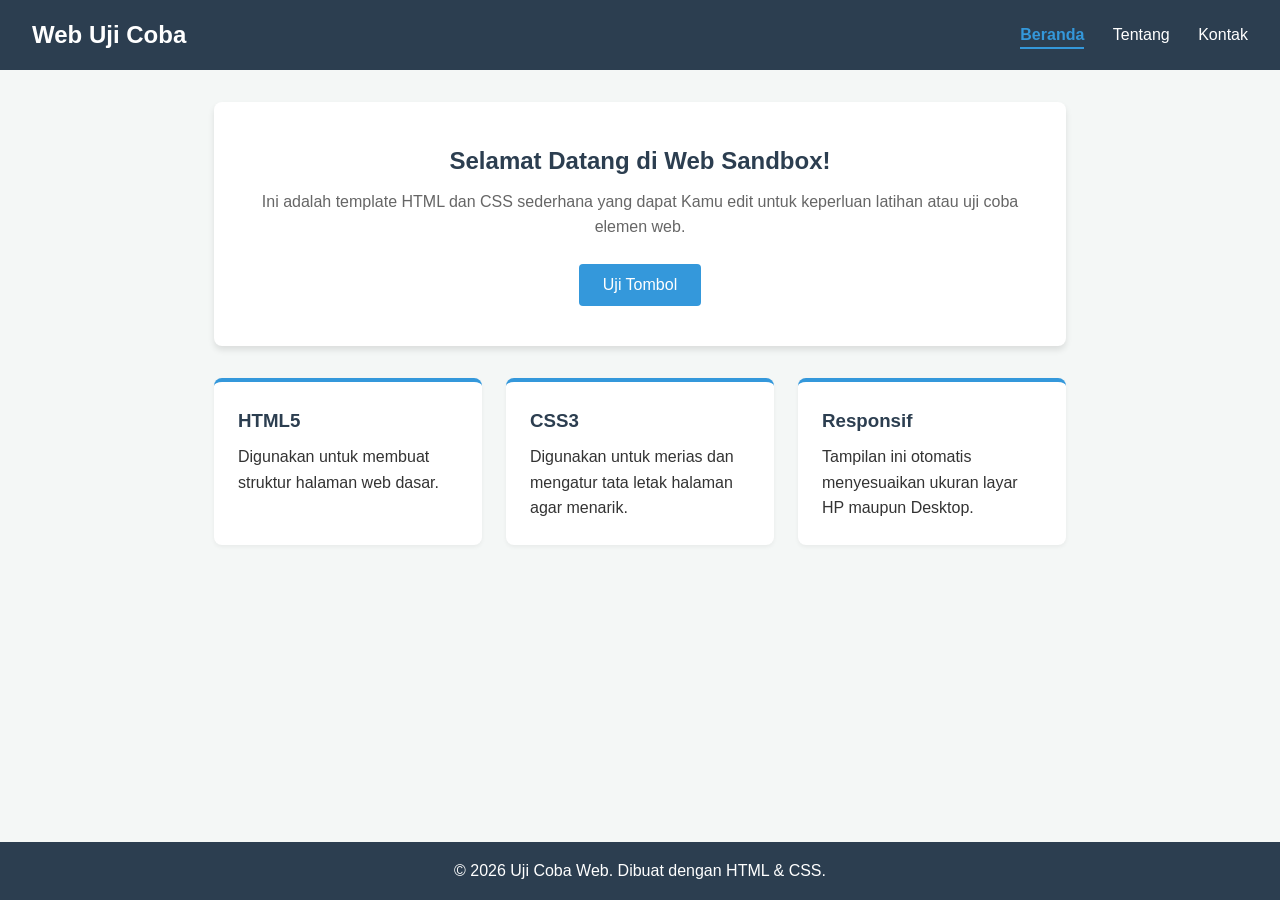
<file: index.html>
<!DOCTYPE html>
<html lang="id">
<head>
    <meta charset="UTF-8">
    <meta name="viewport" content="width=device-width, initial-scale=1.0">
    <title>Halaman Utama - Web Uji Coba</title>
    <link rel="stylesheet" href="style.css">
</head>
<body>

    <!-- Header / Navbar -->
    <header>
        <div class="logo">Web Uji Coba</div>
        <nav>
            <a href="index.html" class="active">Beranda</a>
            <a href="tentang.html">Tentang</a>
            <a href="#">Kontak</a>
        </nav>
    </header>

    <!-- Konten Utama -->
    <main class="container">
        
        <!-- Hero Section -->
        <section class="hero">
            <h1>Selamat Datang di Web Sandbox!</h1>
            <p>Ini adalah template HTML dan CSS sederhana yang dapat Kamu edit untuk keperluan latihan atau uji coba elemen web.</p>
            <button class="btn" onclick="alert('Tombol berhasil diklik!')">Uji Tombol</button>
        </section>

        <!-- Cards Section -->
        <section class="cards">
            <div class="card">
                <h3>HTML5</h3>
                <p>Digunakan untuk membuat struktur halaman web dasar.</p>
            </div>
            <div class="card">
                <h3>CSS3</h3>
                <p>Digunakan untuk merias dan mengatur tata letak halaman agar menarik.</p>
            </div>
            <div class="card">
                <h3>Responsif</h3>
                <p>Tampilan ini otomatis menyesuaikan ukuran layar HP maupun Desktop.</p>
            </div>
        </section>

    </main>

    <!-- Footer -->
    <footer>
        <p>&copy; 2026 Uji Coba Web. Dibuat dengan HTML & CSS.</p>
    </footer>

</body>
</html>
</file>
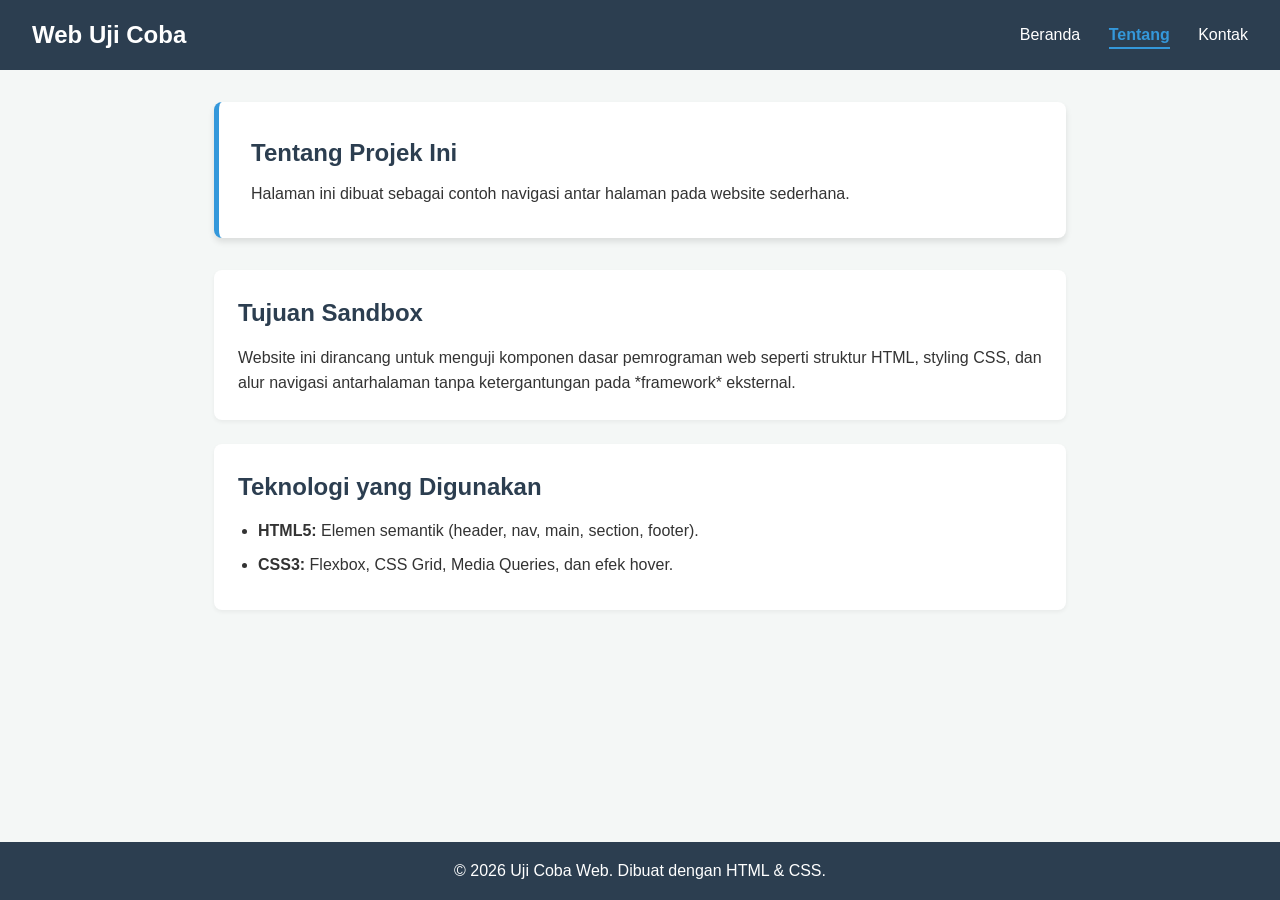
<file: tentang.html>
<!DOCTYPE html>
<html lang="id">
<head>
    <meta charset="UTF-8">
    <meta name="viewport" content="width=device-width, initial-scale=1.0">
    <title>Tentang Kami - Web Uji Coba</title>
    <link rel="stylesheet" href="style.css">
</head>
<body>

    <!-- Header / Navbar -->
    <header>
        <div class="logo">Web Uji Coba</div>
        <nav>
            <a href="index.html">Beranda</a>
            <a href="tentang.html" class="active">Tentang</a>
            <a href="#">Kontak</a>
        </nav>
    </header>

    <!-- Konten Utama -->
    <main class="container">
        
        <section class="page-header">
            <h1>Tentang Projek Ini</h1>
            <p>Halaman ini dibuat sebagai contoh navigasi antar halaman pada website sederhana.</p>
        </section>

        <section class="about-content">
            <div class="about-card">
                <h2>Tujuan Sandbox</h2>
                <p>Website ini dirancang untuk menguji komponen dasar pemrograman web seperti struktur HTML, styling CSS, dan alur navigasi antarhalaman tanpa ketergantungan pada *framework* eksternal.</p>
            </div>

            <div class="about-card">
                <h2>Teknologi yang Digunakan</h2>
                <ul>
                    <li><strong>HTML5:</strong> Elemen semantik (header, nav, main, section, footer).</li>
                    <li><strong>CSS3:</strong> Flexbox, CSS Grid, Media Queries, dan efek hover.</li>
                </ul>
            </div>
        </section>

    </main>

    <!-- Footer -->
    <footer>
        <p>&copy; 2026 Uji Coba Web. Dibuat dengan HTML & CSS.</p>
    </footer>

</body>
</html>
</file>
<file: style.css>
/* RESET & STYLES UMUM */
* {
    margin: 0;
    padding: 0;
    box-sizing: border-box;
    font-family: 'Segoe UI', Tahoma, Geneva, Verdana, sans-serif;
}

body {
    background-color: #f4f7f6;
    color: #333;
    line-height: 1.6;
    display: flex;
    flex-direction: column;
    min-height: 100vh;
}

/* HEADER & NAVBAR */
header {
    background-color: #2c3e50;
    color: #fff;
    padding: 1rem 2rem;
    display: flex;
    justify-content: space-between;
    align-items: center;
}

.logo {
    font-size: 1.5rem;
    font-weight: bold;
}

nav a {
    color: #fff;
    text-decoration: none;
    margin-left: 1.5rem;
    transition: color 0.3s;
}

nav a:hover {
    color: #3498db;
}

/* CONTAINER UTAMA */
.container {
    max-width: 900px;
    margin: 2rem auto;
    padding: 0 1.5rem;
    flex: 1;
}

/* HERO SECTION */
.hero {
    background-color: #fff;
    padding: 2.5rem;
    border-radius: 8px;
    box-shadow: 0 4px 6px rgba(0, 0, 0, 0.1);
    text-align: center;
    margin-bottom: 2rem;
}

.hero h1 {
    color: #2c3e50;
    margin-bottom: 0.5rem;
}

.hero p {
    color: #666;
    margin-bottom: 1.5rem;
}

.btn {
    display: inline-block;
    background-color: #3498db;
    color: #fff;
    padding: 0.75rem 1.5rem;
    border: none;
    border-radius: 4px;
    text-decoration: none;
    cursor: pointer;
    font-size: 1rem;
    transition: background-color 0.3s;
}

.btn:hover {
    background-color: #2980b9;
}

/* CARDS SECTION */
.cards {
    display: grid;
    grid-template-columns: repeat(auto-fit, minmax(250px, 1fr));
    gap: 1.5rem;
}

.card {
    background-color: #fff;
    padding: 1.5rem;
    border-radius: 8px;
    box-shadow: 0 2px 4px rgba(0, 0, 0, 0.05);
    border-top: 4px solid #3498db;
}

.card h3 {
    margin-bottom: 0.5rem;
    color: #2c3e50;
}

/* FOOTER */
footer {
    background-color: #2c3e50;
    color: #fff;
    text-align: center;
    padding: 1rem;
    margin-top: auto;
}

/* TAMBAHAN UNTUK HALAMAN BARU & NAVIGASI AKTIF */

/* Menandai menu navigasi yang sedang aktif */
nav a.active {
    color: #3498db;
    font-weight: bold;
    border-bottom: 2px solid #3498db;
    padding-bottom: 4px;
}

/* Header Khusus Halaman */
.page-header {
    background-color: #fff;
    padding: 2rem;
    border-radius: 8px;
    box-shadow: 0 4px 6px rgba(0, 0, 0, 0.1);
    margin-bottom: 2rem;
    border-left: 5px solid #3498db;
}

.page-header h1 {
    color: #2c3e50;
    margin-bottom: 0.5rem;
}

/* Tata Letak Konten Halaman Tentang */
.about-content {
    display: flex;
    flex-direction: column;
    gap: 1.5rem;
}

.about-card {
    background-color: #fff;
    padding: 1.5rem;
    border-radius: 8px;
    box-shadow: 0 2px 4px rgba(0, 0, 0, 0.05);
}

.about-card h2 {
    color: #2c3e50;
    margin-bottom: 0.75rem;
}

.about-card ul {
    margin-left: 1.25rem;
    margin-top: 0.5rem;
}

.about-card li {
    margin-bottom: 0.5rem;
}
</file>
